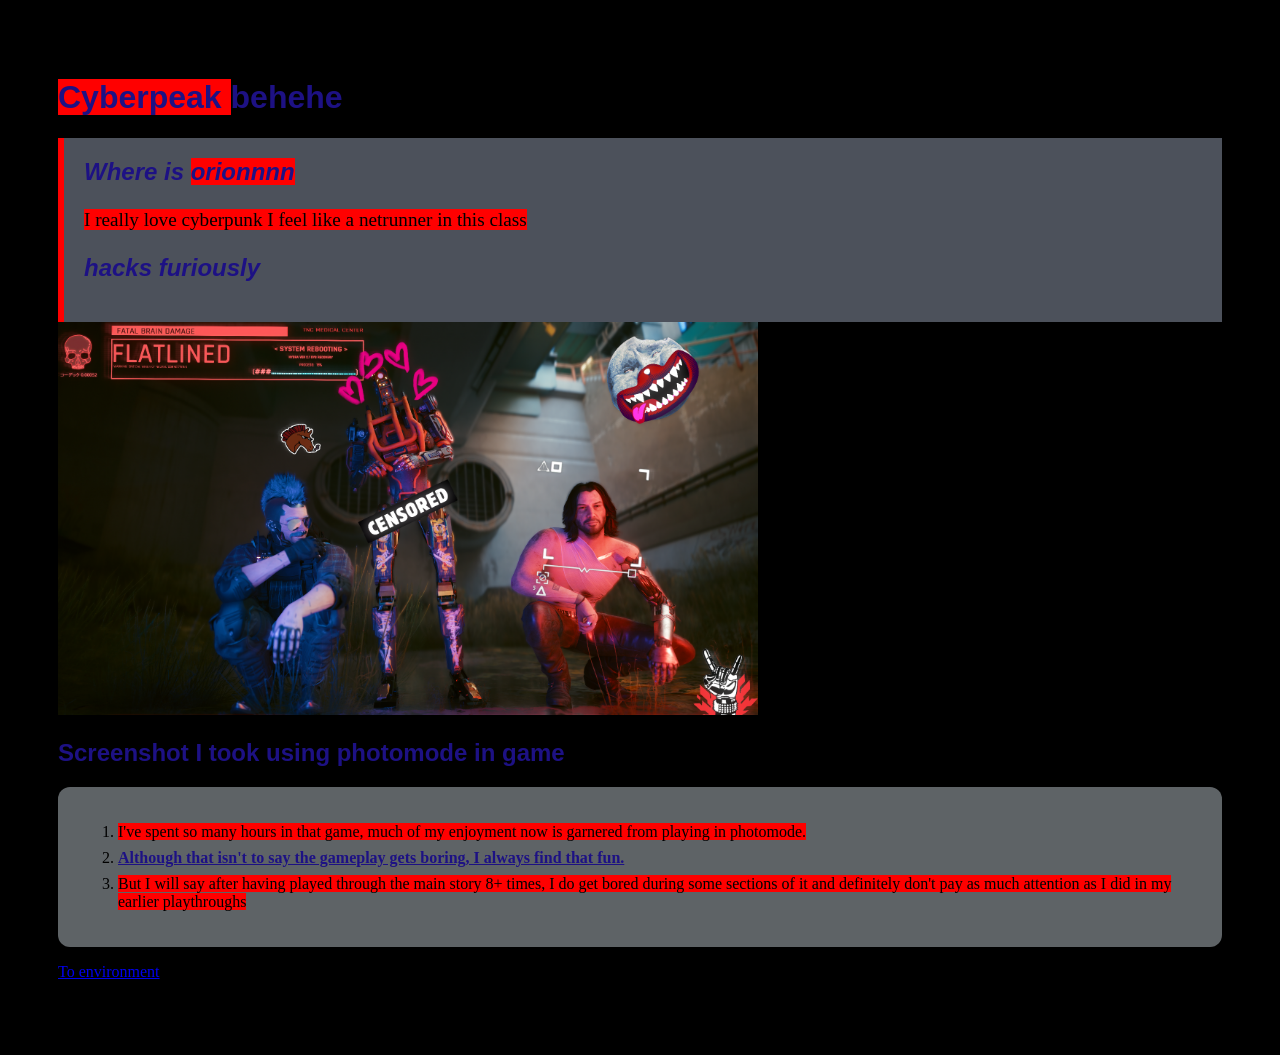
<file: index.html>
<!doctype html>
<html lang="en">
<head>
    <meta charset="utf-8">
    <title>Shrine to His SilverHand</title>
    <link href="site.css" rel="stylesheet" type="text/css">
</head>
<body>
  <div id="top-section">
   <h1> <span class= highlight_01> Cyberpeak </span> behehe </h1>
<div id="introduction">
   <h2> Where is <span class= highlight_01> orionnnn </h2>

   <p> <span class= highlight_01> I really love cyberpunk I feel like a netrunner in this class </p>

   <h2> hacks furiously </h2>
   </div>
   <div id="profile">
   <img src="photomode_01102025_224731.png">

   <h2> Screenshot I took using photomode in game </h2>
   </div>
   <div class="navigation">
   <ol>
         <li> <span class= highlight_01>I've spent so many hours in that game, much of my enjoyment now is garnered from playing in photomode. </li>
         <li><a href="exercises/ex02.html"> Although that isn't to say the gameplay gets boring, I always find that fun. </a> </li>
         <li> <span class= highlight_01> But I will say after having played through the main story 8+ times, I do get bored during some sections of it and definitely don't pay as much attention as I did in my earlier playthroughs </li>

         </div>
        </div>
     <p>   <a href="exercises/environ/env02.html"> To environment </p>
        </body>
</html>
</file>
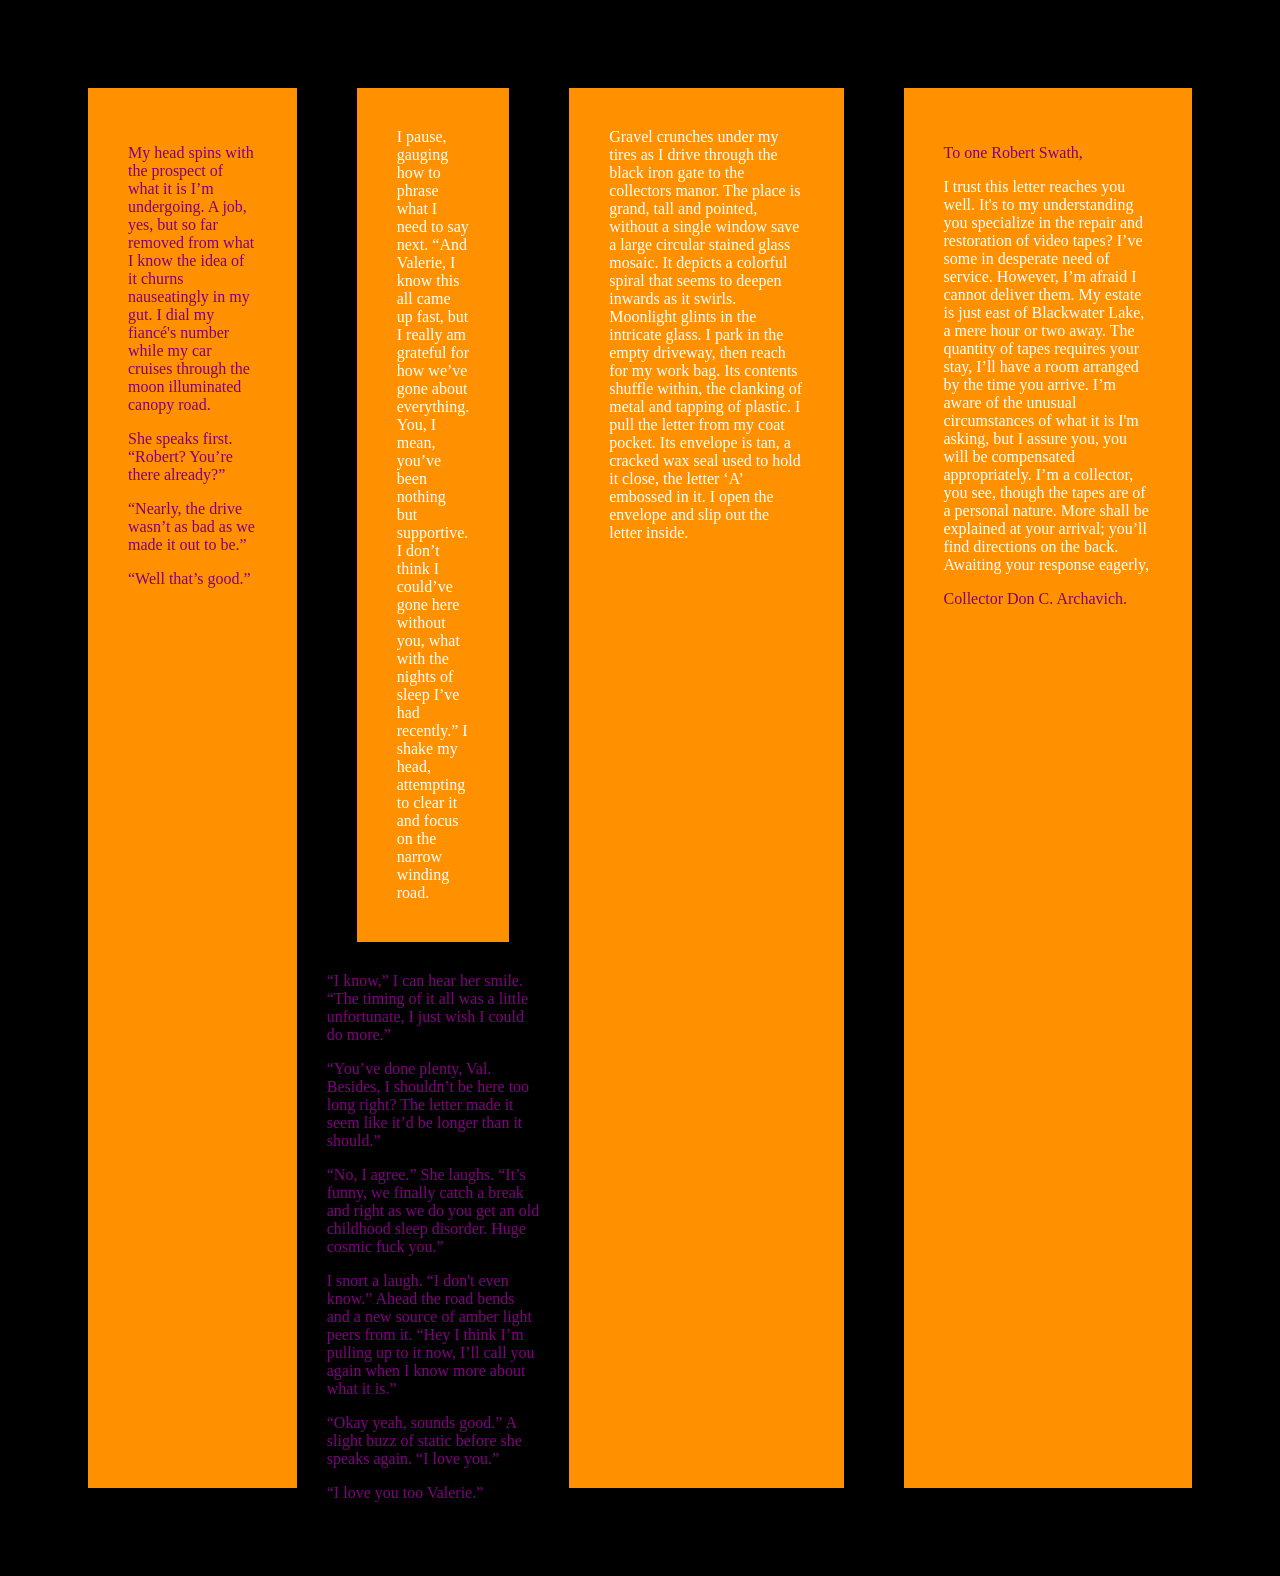
<file: ex03.html>
<!DOCTYPE html>
<html lang="en">
<head>
    <meta charset="UTF-8">
    <meta name="viewport" content="width=device-width, initial-scale=1.0">
   <link href="exercises/ex02.css" rel="stylesheet" type="text/css">
    <title>III EXCERPT</title>
</head>
<body>

  <div class="my-flex">
     <div class="test-div"> <p>My head spins with the prospect of what it is I’m undergoing. A job, yes, but so far removed from what I know the idea of it churns nauseatingly in my gut. I dial my fiancé's number while my car cruises through the moon illuminated canopy road. </p>
	<p>She speaks first. “Robert? You’re there already?” </p>
	<p>“Nearly, the drive wasn’t as bad as we made it out to be.”</p>
	<p>“Well that’s good.” </p> </div>

<div class="my-flex">
<p><div>	<div class="test-div"> I pause, gauging how to phrase what I need to say next. “And Valerie, I know this all came up fast, but I really am grateful for how we’ve gone about everything. You, I mean, you’ve been nothing but supportive. I don’t think I could’ve gone here without you, what with the nights of sleep I’ve had recently.” I shake my head, attempting to clear it and focus on the narrow winding road.</div></p>
<p>“I know,” I can hear her smile. “The timing of it all was a little unfortunate, I just wish I could do more.”</p>
<p>“You’ve done plenty, Val. Besides, I shouldn’t be here too long right? The letter made it seem like it’d be longer than it should.”</P>
<p>“No, I agree.” She laughs. “It’s funny, we finally catch a break and right as we do you get an old childhood sleep disorder. Huge cosmic fuck you.”</p>
<p>I snort a laugh. “I don't even know.” Ahead the road bends and a new source of amber light peers from it. “Hey I think I’m pulling up to it now, I’ll call you again when I know more about what it is.”</p>
<p>“Okay yeah, sounds good.” A slight buzz of static before she speaks again. “I love you.”</p>
<p>“I love you too Valerie.” </p>
  </div>
<div class="test-div">	Gravel crunches under my tires as I drive through the black iron gate to the collectors manor. The place is grand, tall and pointed, without a single window save a large circular stained glass mosaic. It depicts a colorful spiral that seems to deepen inwards as it swirls. Moonlight glints in the intricate glass. I park in the empty driveway, then reach for my work bag. Its contents shuffle within, the clanking of metal and tapping of plastic. I pull the letter from my coat pocket. Its envelope is tan, a cracked wax seal used to hold it close, the letter ‘A’ embossed in it.  I open the envelope and slip out the letter inside.
</div>
<div class="test-div">
<p>To one Robert Swath, </p>
 
I trust this letter reaches you well. It's to my understanding you specialize in the repair and restoration of video tapes? I’ve some in desperate need of service. However, I’m afraid I cannot deliver them. My estate is just east of Blackwater Lake, a mere hour or two away. The quantity of tapes requires your stay, I’ll have a room arranged by the time you arrive. I’m aware of the unusual circumstances of what it is I'm asking, but I assure you, you will be compensated appropriately. I’m a collector, you see, though the tapes are of a personal nature. More shall be explained at your arrival; you’ll find directions on the back. 
Awaiting your response eagerly,
<p>
Collector Don C. Archavich.
</p>
</div>


</body>
</html>
</file>
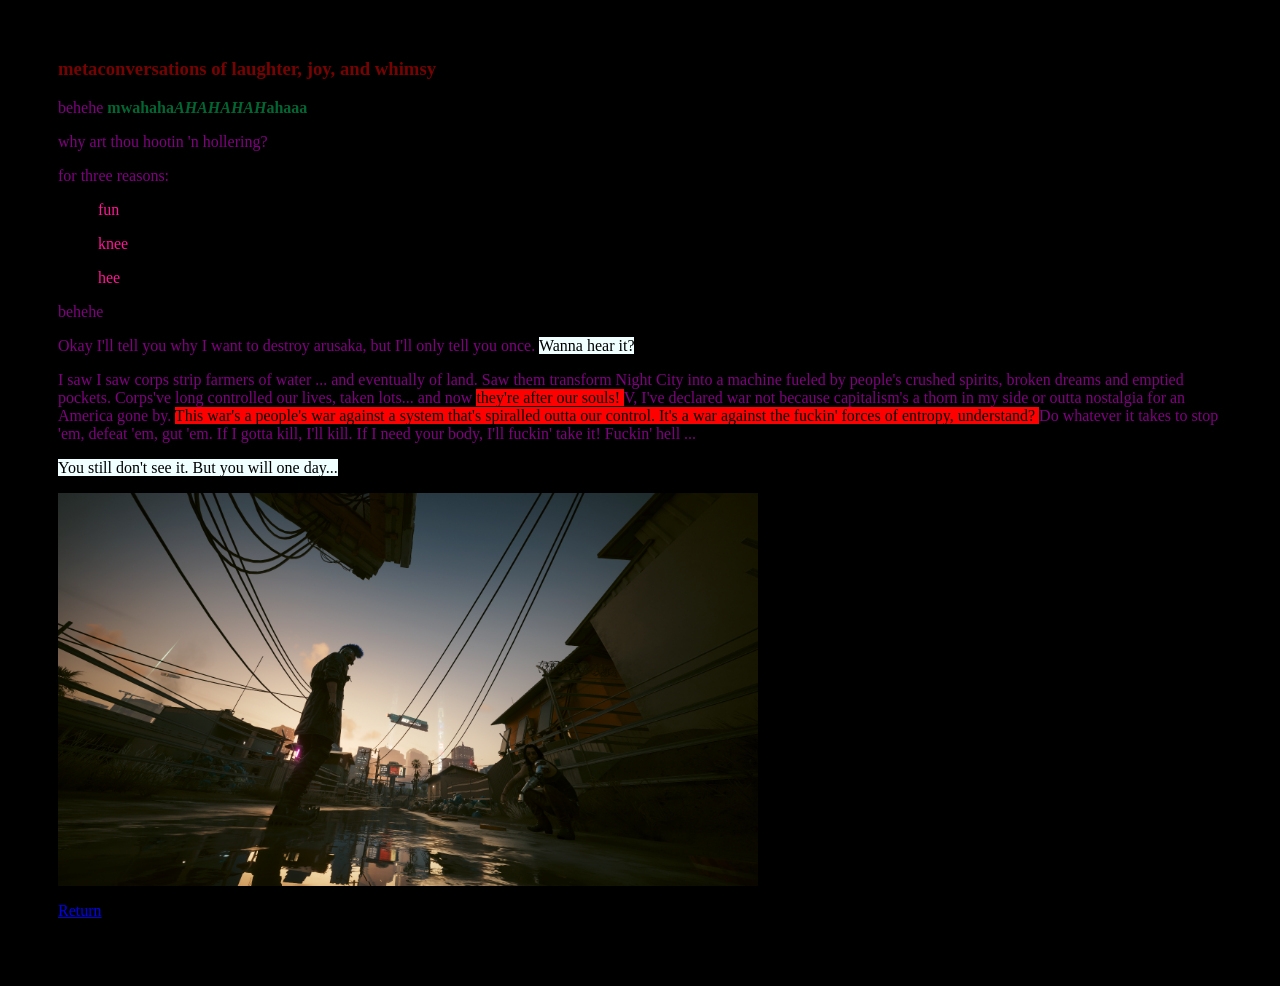
<file: exercises/ex02.html>
<html>
    <head>
            <title> Metaconversations of laughter, joy, and whimsy </title>
            <link href="ex02.css" rel="stylesheet" type="text/css" />
    </head>

    <body>
       <h3>metaconversations of laughter, joy, and whimsy</h3>
 <p>behehe<strong> mwahaha<em>AHAHAHAH</em>ahaaa</strong></p>
 <p> why art thou hootin 'n hollering?</p>
 <p> for three reasons: <p>
   <P> <ul> fun </ul>
      <ul>  knee </ul>
        <ul>hee </ul></p>
        <p> behehe </p>
        <p> Okay
I'll tell you why I want to destroy arusaka, but I'll only tell you once. 
<span class="highlight_01" >Wanna hear it? </span>
<p> I saw I saw corps strip farmers of water ... and eventually of land. 
Saw them transform Night City into a machine fueled by people's crushed spirits, broken dreams and emptied pockets. 
Corps've long controlled our lives, taken lots... and now <span class="highlight_02"> they're after our souls! </span> 
V, I've declared war not because capitalism's a thorn in my side or outta nostalgia for an America gone by. 
<span class="highlight_02"> This war's a people's war against a system that's spiralled outta our control. It's a war against the fuckin' forces of entropy, understand? </span> Do whatever it takes to stop 'em, defeat 'em, gut 'em. If I gotta kill, I'll kill.
 If I need your body, I'll fuckin' take it! Fuckin' hell ... </p> <p><span class="highlight_01"> You still don't see it. But you will one day... </span> </p>
 <img id="smokebreak" src="photomode_28092025_170925.png"/>
  <p> <a href="../index.html"> Return  </p>
   </body>  
</html>
</file>
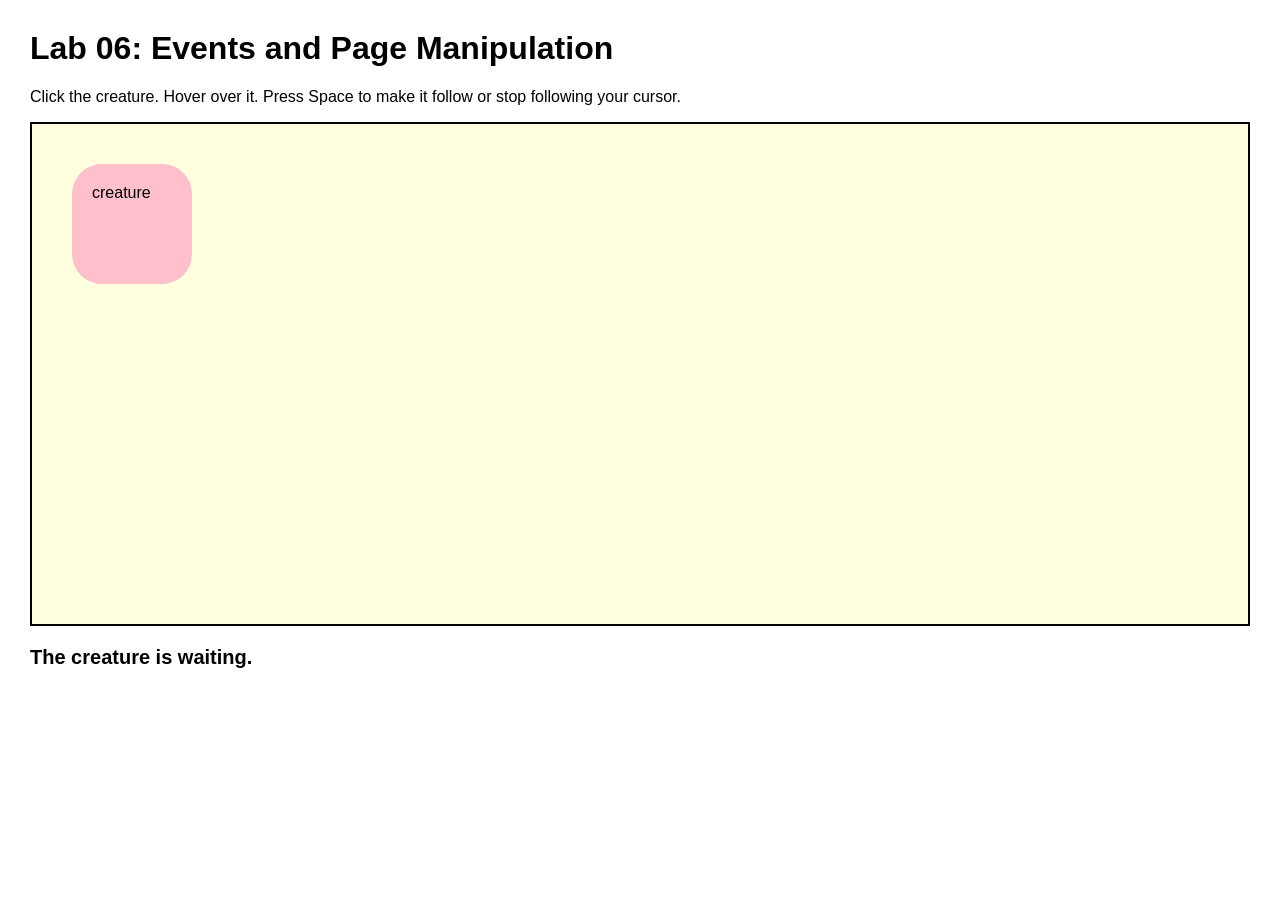
<file: exercises/lab06.html>
<!DOCTYPE html>
<html lang="en">

<head>
  <!-- All techy stuff goes here, inside HEAD -->
  <meta charset="UTF-8">
  <meta name="viewport" content="width=device-width, initial-scale=1.0">

  <!-- Overall title of your page -->
  <title>Lab 06</title>

  <!-- Link to external CSS file -->
  <link rel="stylesheet" href="lab06.css">

  <!-- jQuery library -->
  <script src="https://code.jquery.com/jquery-3.7.1.min.js"></script>

  <!-- Link to external JavaScript file -->
  <script src="lab06.js" defer></script>
</head>

<body>
  <!-- Main content goes here, inside BODY -->

  <h1>Lab 06: Events and Page Manipulation</h1>

  <p>
    Click the creature. Hover over it. Press Space to make it follow or stop following your cursor.
  </p>

  <div id="scene">
    <div id="creature">
      creature
      <div id="thought">I feel your cursor nearby...</div>
    </div>
  </div>

  <p id="status">The creature is waiting.</p>

</body>

</html>
</file>
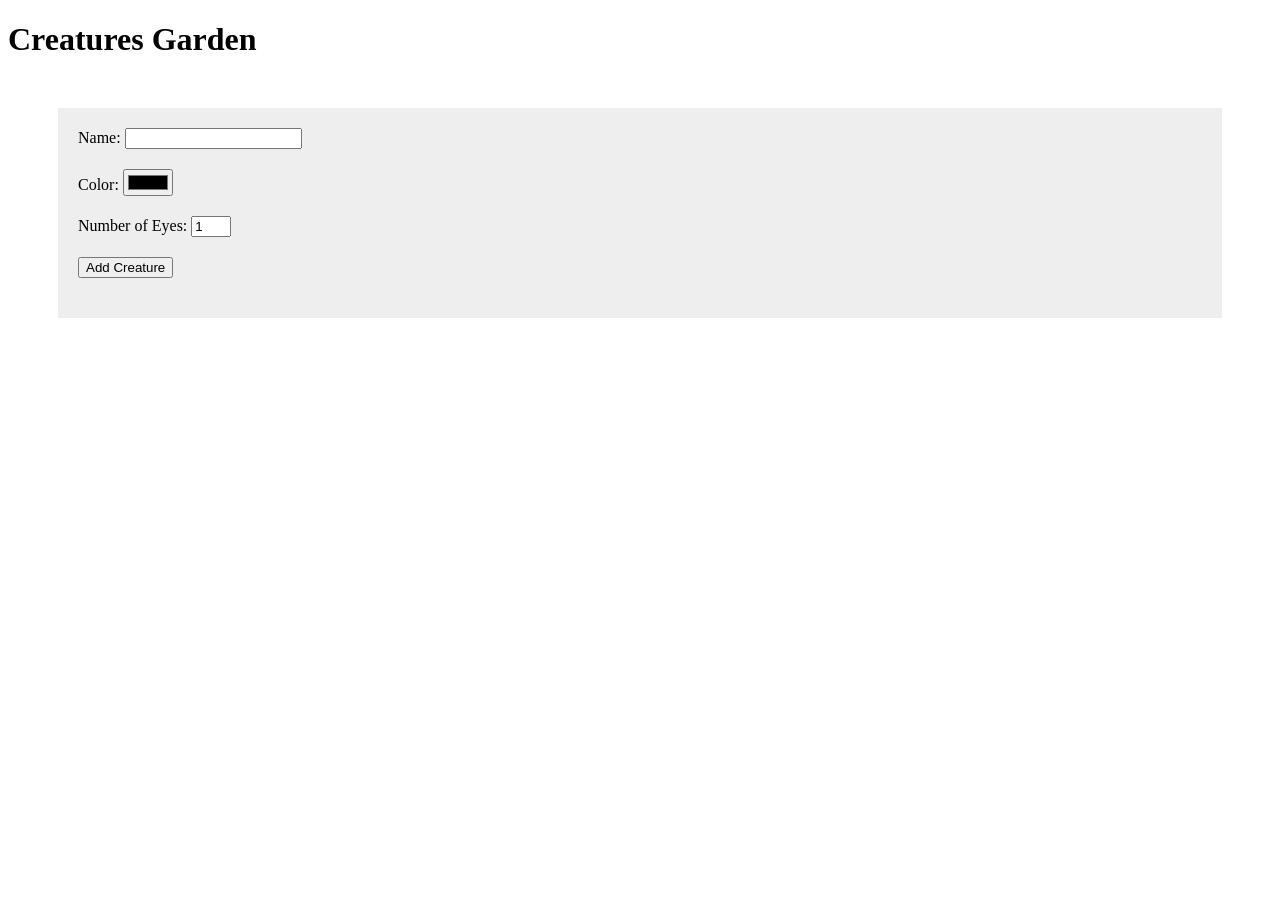
<file: garden/creature.html>
<!DOCTYPE html>
<html lang="en">

<head>
   <!-- All techy stuff goes here, inside HEAD -->
   <meta charset="UTF-8">
   <meta name="viewport" content="width=device-width, initial-scale=1.0">
   <!-- Overall title of your page -->
   <title>Creatures Garden</title>
   <!-- Link to external CSS file -->
   <link rel="stylesheet" href="creature.css">
   <!-- jQuery library -->
   <script src="https://code.jquery.com/jquery-3.7.1.min.js"></script>
   <!-- Link to external JavaScript file -->
   <script src="creature.js" DEFER></script>

</head>

<body>

   <!-- Main content goes here, inside BODY -->

    <h1> Creatures Garden </h1>

   <!-- Add Creatures to Garden -->

    <!-- adding creatures-->
    <div id="creature-form">
        <div> Name: <input type="text" id="crName" maxlength="10"> </div>
        <div>Color: <input id="crColor" type="color"> </div>
        <div>Number of Eyes: <input type="number" id="crEyesNum" max="5" min="0" value="1"> </div>
        <div> <button id="crAdd">Add Creature</button> </div>
    </div>
    <!-- showing creatures-->
    <div id="creature-list"> </div>

</body>

</html>
</file>
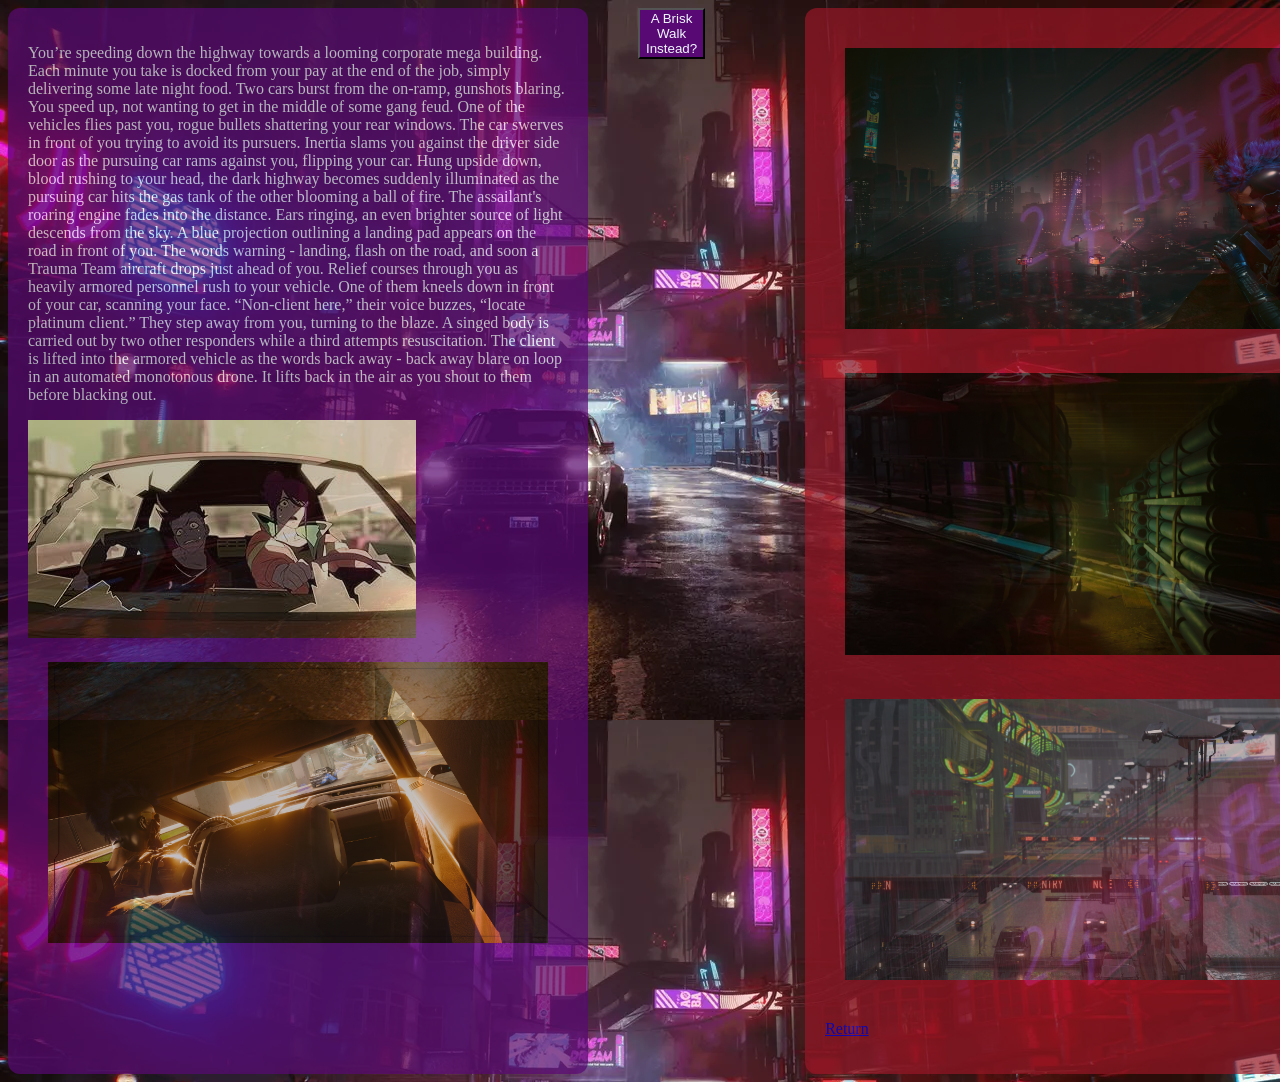
<file: exercises/environ/env02.html>
<!doctype html>
<html lang="en">
<head>
    <meta charset="utf-8">
    <title>City of Dreams</title>
    <script src="envo2.js" defer></script>
    <link href="env02.css" rel="stylesheet" type="text/css">
</head>
<body class="initial-bg">
    <body>
        <div class="my-flex">
    <div id="body">
<p>You’re speeding down the highway towards a looming corporate mega building. Each minute you take is docked from your pay at the end of the job, simply delivering some late night food. Two cars burst from the on-ramp, gunshots blaring. You speed up, not wanting to get in the middle of some gang feud. One of the vehicles flies past you, rogue bullets shattering your rear windows. The car swerves in front of you trying to avoid its pursuers. Inertia slams you against the driver side door as the pursuing car rams against you, flipping your car. Hung upside down, blood rushing to your head, the dark highway becomes suddenly illuminated as the pursuing car hits the gas tank of the other blooming a ball of fire. The assailant's roaring engine fades into the distance. Ears ringing, an even brighter source of light descends from the sky. A blue projection outlining a landing pad appears on the road in front of you. The words warning - landing, flash on the road, and soon a Trauma Team aircraft drops just ahead of you. Relief courses through you as heavily armored personnel rush to your vehicle. One of them kneels down in front of your car, scanning your face.
“Non-client here,” their voice buzzes, “locate platinum client.”
They step away from you, turning to the blaze. A singed body is carried out by two other responders while a third attempts resuscitation. The client is lifted into the armored vehicle as the words back away - back away blare on loop in an automated monotonous drone. It lifts back in the air as you shout to them before blacking out.
</p>
<p><img src="David+mom.jpg"> <img id="overlookinsmoke"img src="photomode_19072025_175751.png">  </p> 
</div>
    <div> 
        <button id="walk-button">A Brisk Walk Instead?</button>
    </div>
     <div class="my-flex"> <p> <div id="rightside"><img id="overlookinsmoke"img src="photomode_23032025_123809.png"> <img id="overlookinsmoke"img src="photomode_20012025_124150.png"><img id="overlookinsmoke"img src="photomode_23082024_000453.png" </div>
        <p>   <a href="/index.html"> Return</p> </div>
     </div>
     

</body>
</html>
</file>
<file: site.css>
body {
    background: #000000;
    padding: 50px;}

    h1,
h2,
h3 {
    color: #1d1184;
    font-family: sans-serif;}
span {background-color: red;}
    img {
    width: 700px;
}
#page {
    max-width: 900px;
    margin: 0 auto 0 auto;
    background: rgb(0, 0, 0);
    padding: 30px;
}
.top-section {
    display: flex;
    gap: 30px;
    align-items: flex-start;
    margin: 0 0 25px 0;
}
#introduction {
    background: #4c515b;
    padding: 20px;
    border-left: 6px solid #ff0000;
    flex: 2;
}

#introduction h2 {
    font-style: italic;
    margin-top: 0;
}

#introduction p {
    font-size: 120%;
    line-height: 1.5;
}
.profile {
    text-align: center;
    flex: 1;
}

.profile img {
    width: 220px;
    border-radius: 12px;
}

.profile p {
    font-size: 90%;
}
.navigation {
    background: #5e6366;
    padding: 20px;
    border-radius: 12px;
}

.navigation h2 {
    margin-top: 0;
}

.navigation li {
    margin-bottom: 8px;
}

.navigation a {
    color: #1d1184;
    font-weight: bold;
}
</file>
<file: exercises/ex02.css>
p {color: purple;}
h3 {color: rgb(118, 2, 2)}
strong {color: rgb(2, 102, 50)}
ul{color: deeppink;}
html {background-color: black;padding: 50px}
span {background-color: red; color: black;}
/*select all html tags that have a class highlight_01 */
.highlight_01 {background-color: azure;}
.highlight_02 {background-color: red; color: black}
#smokebreak {width: 700px}
.test-div {color: white;background-color: rgb(255, 145, 0);margin: 30px; padding: 40px;} 
.my-flex { display: flex;}
</file>
<file: exercises/lab06.css>
body {
  font-family: Arial, sans-serif;
  margin: 30px;
}

#scene {
  min-height: 500px;
  background: lightyellow;
  border: 2px solid black;
  position: relative;
  overflow: hidden;
}

#creature {
  width: 120px;
  height: 120px;
  background: pink;
  border-radius: 30px;
  padding: 20px;
  box-sizing: border-box;
  cursor: pointer;
  position: absolute;
  left: 40px;
  top: 40px;
  transition: background 0.3s, border-radius 0.3s, transform 0.3s, box-shadow 0.3s;
  z-index: 2;
}

#thought {
  display: none;
  position: absolute;
  left: 95px;
  top: -20px;
  background: white;
  border: 2px solid black;
  border-radius: 20px;
  padding: 12px;
  width: 180px;
  z-index: 3;
  pointer-events: none;
}

.transformed {
  background: lavender;
  border-radius: 50%;
  transform: scale(1.2) rotate(10deg);
}

.following {
  box-shadow: 0 0 20px black;
}

#status {
  font-size: 20px;
  font-weight: bold;
}
</file>
<file: garden/creature.css>
#creature-form {
   background: #eeeeee;
   padding: 20px;
   margin: 50px;
}

#creature-form DIV {
   margin-bottom: 20px;
}

#creature-list {
   display: flex;
   flex-wrap: wrap;
   gap: 20px;
   margin: 50px;
}


#creature-list>DIV {
   background: pink;
   width: 100px;
   height: 100px;
   display: flex;
   justify-content: center;
   align-items: center;
}
</file>
<file: exercises/environ/env02.css>
.initial-bg {
    background-image: url('ebx2nwlxqaeacmt-1593105281705_160w.png');
}
.new-bg {
    background-image: url('photomode_22082024_234902.png');
}
#body {color:aliceblue}
#body {
    background: #590974;
    padding: 20px;
    border-radius: 12px; opacity:0.7;
}

#body h2 {
    margin-top: 0;
}

#body li {
    margin-bottom: 8px;
}

#body a {
    color: #1d1184;
    font-weight: bold;
}
.my-flex { display: flex; gap:50px ;}
#rightside {
    background: #961726;
    padding: 20px;
    border-radius: 12px;   opacity:0.7;
}
#overlookinsmoke {width: 500px; padding:20px;  }

#walk-button {background-color:#590974; color:aliceblue}
</file>
